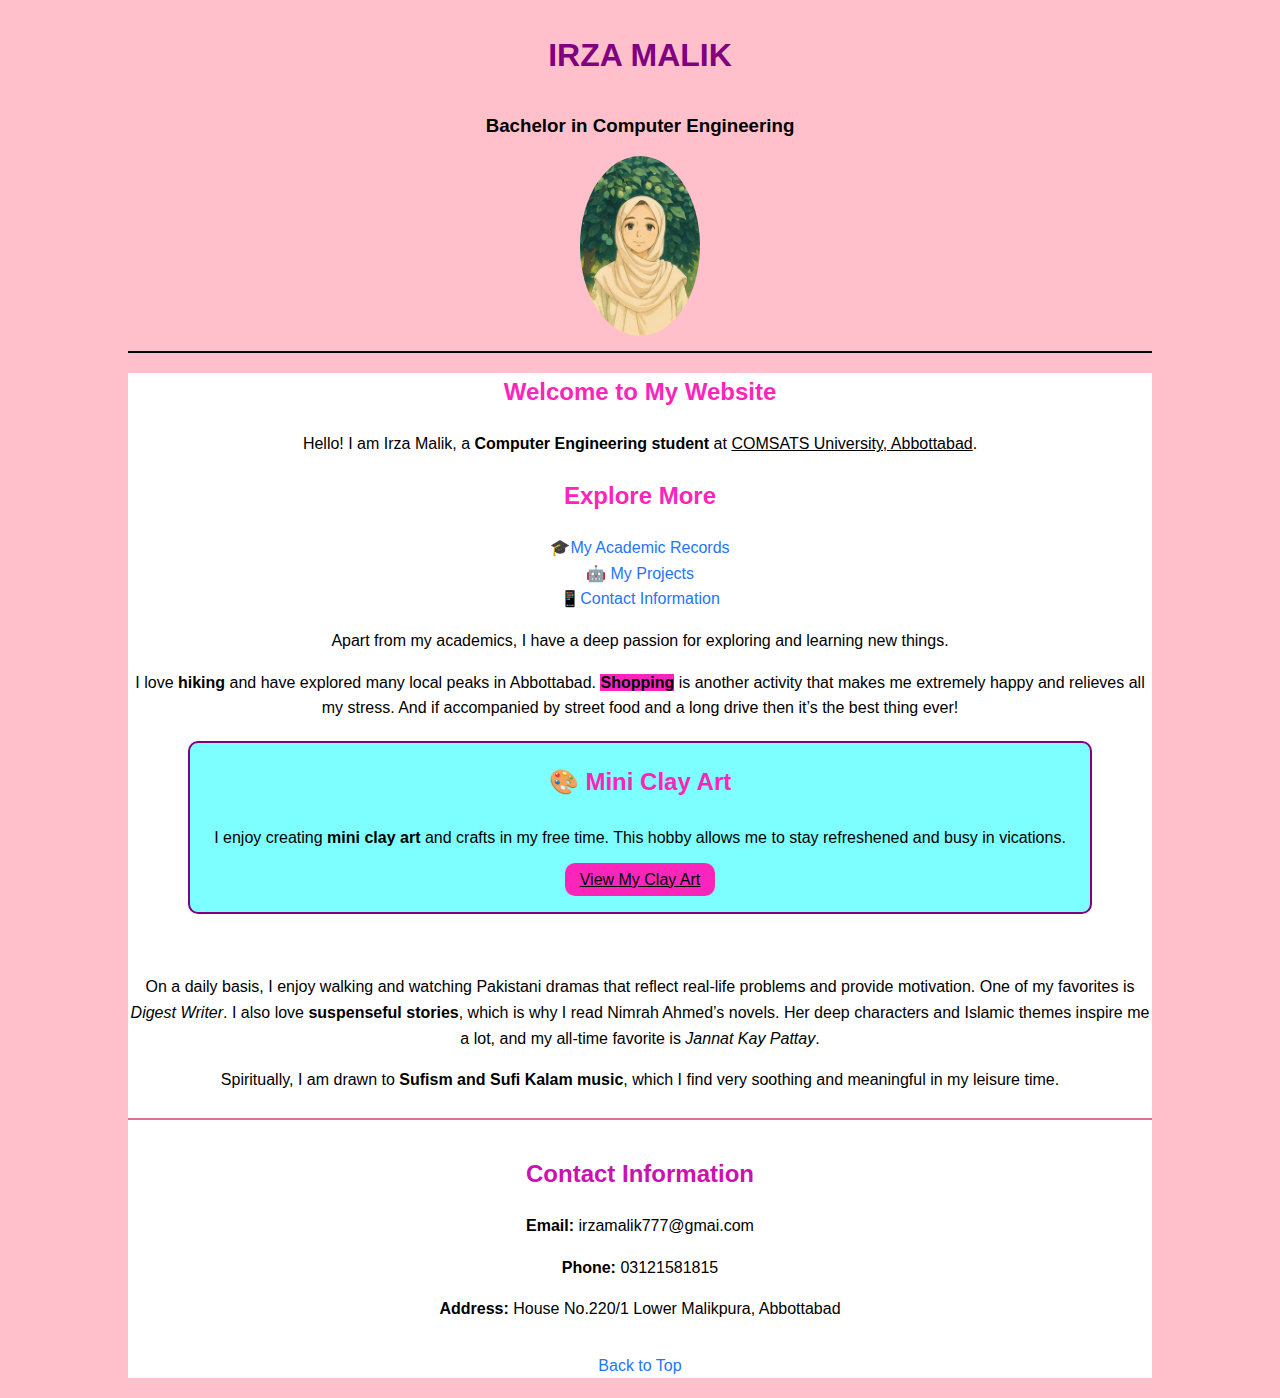
<file: index.html>
<!DOCTYPE html>
<html lang="en">
<head>
  <meta charset="UTF-8">
  <title>✿My peronal webssite</title>
  <link rel="stylesheet" href="styles.css">
  <style>
    body {
      font-family: Arial, sans-serif;
      margin: 0;
      padding: 0;
      background-color:pink;
      line-height: 1.6;
      color:black;
    }
    main {
      width: 80%;
      margin: 20px auto;
      background: #fff;
    }
    main h2 {
      text-align: center;
      color: #fc25bb;
    }
    a {
      color: #2575fc;
      text-decoration: none;
    }
    a:hover {
      text-decoration: underline;
    }

    .highlight {
      border: 2px solid purple;
      background:rgba(0, 255, 255, 0.505);
      padding: 20px;
      margin: 20px 60px 60px;
      border-radius: 10px;
      text-align: center;
    }
    .highlight h3 {
      margin-top: 0;
      color:#fc25bb;
      font-size: 1.5rem;
    }
    .highlight a {
      margin-top: 10px;
      padding: 8px 15px;
      background: #fc25bb;
      color: black;
      border-radius: 10px;
    }
    .highlight a:hover {
      background: #2574fc8c;
    }

    .contact {
      margin-top: 25px;
      padding: 15px;
      border-top: 2px solid palevioletred;
    }
    .contact h2 {
      font-size: 1.5rem;
      color: #cb11af;
    }
  </style>
</head>
<body>
  <header>
    <h1>IRZA MALIK</h1>
    <h3>Bachelor in Computer Engineering</h3>
    <img src="pic.jpeg" alt="Profile Picture" class="profile-pic">
    <hr class="divider">
  </header>

  <main>
    <h2>Welcome to My Website</h2>
    <p>
      Hello! I am Irza Malik, a <b>Computer Engineering student</b> at 
      <u>COMSATS University, Abbottabad</u>. 
      <h2 id="top">Explore More</h2>
    <p>
      🎓<a href="lab3+4.html">My Academic Records</a>  
      <br>🤖 <a href="lab5.html">My Projects</a>
      <br>📱<a href="#contact">Contact Information</a>
    </p>
      Apart from my academics, I have a deep passion 
      for exploring and learning new things. 
    </p>

    <p>
      I love <b>hiking</b> and have explored many local peaks in Abbottabad. 
      <b style="background-color: #fc25bb;">Shopping</b> is another activity that makes me extremely happy and relieves all my stress. 
      And if accompanied by street food and a long drive then it’s the best thing ever!
    </p>
    <div class="highlight">
      <h3>🎨 Mini Clay Art</h3>
      <p>
        I enjoy creating <b>mini clay art</b> and crafts in my free time. 
        This hobby allows me to stay refreshened and busy in vications.
      </p>
      <a href="mini_art.html"><u>View My Clay Art</u></a>
    </div>

    <p>
      On a daily basis, I enjoy walking and watching Pakistani dramas that reflect 
      real-life problems and provide motivation. One of my favorites is 
      <i>Digest Writer</i>. I also love <b>suspenseful stories</b>, which is why 
      I read Nimrah Ahmed’s novels. Her deep characters and Islamic themes inspire me a lot, 
      and my all-time favorite is <i>Jannat Kay Pattay</i>.
    </p>

    <p>
      Spiritually, I am drawn to <b>Sufism and Sufi Kalam music</b>, which I find 
      very soothing and meaningful in my leisure time.
    </p>
    <!-- CONTACT SECTION -->
    <div class="contact" id="contact">
      <h2>Contact Information</h2>
      <p><strong>Email:</strong> irzamalik777@gmai.com</p>
      <p><strong>Phone:</strong> 03121581815</p>
      <p><strong>Address:</strong> House No.220/1 Lower Malikpura, Abbottabad</p>
    </div>
    <a href="#top">Back to Top</a>
  </main>
</body>
</html>
</file>
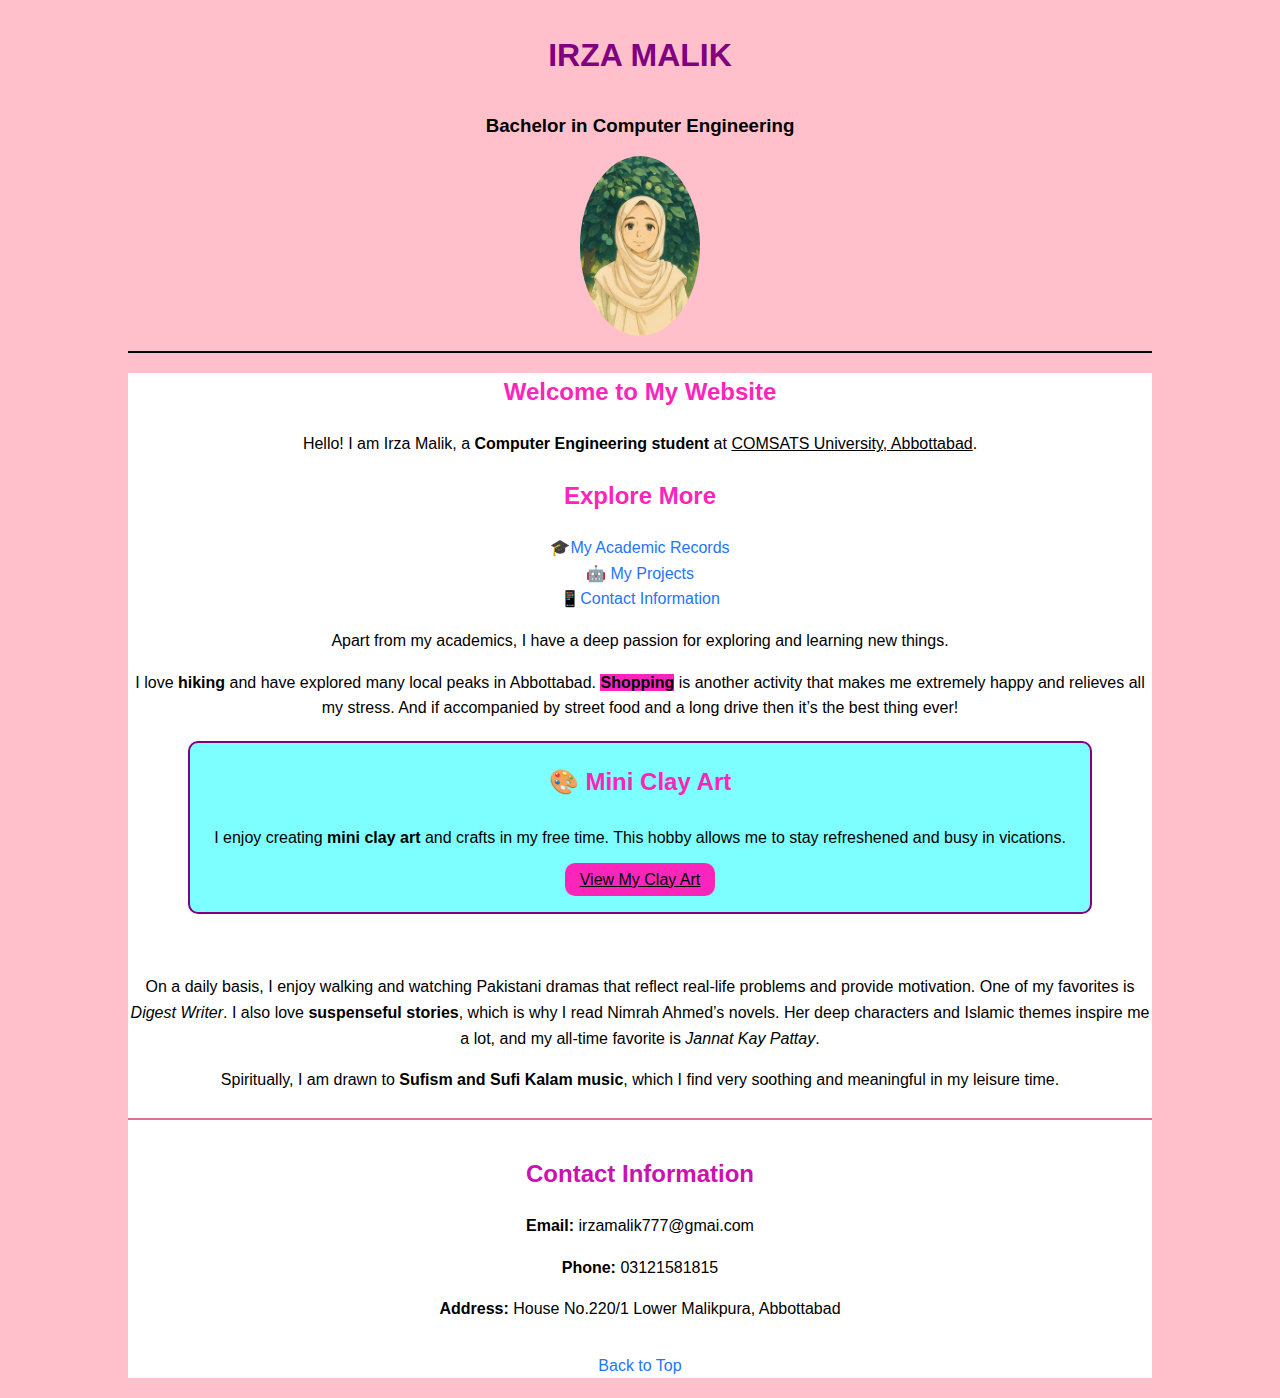
<file: lab1.html>
<!DOCTYPE html>
<html lang="en">
<head>
  <meta charset="UTF-8">
  <title>✿My peronal webssite</title>
  <link rel="stylesheet" href="styles.css">
  <style>
    body {
      font-family: Arial, sans-serif;
      margin: 0;
      padding: 0;
      background-color:pink;
      line-height: 1.6;
      color:black;
    }
    main {
      width: 80%;
      margin: 20px auto;
      background: #fff;
    }
    main h2 {
      text-align: center;
      color: #fc25bb;
    }
    a {
      color: #2575fc;
      text-decoration: none;
    }
    a:hover {
      text-decoration: underline;
    }

    .highlight {
      border: 2px solid purple;
      background:rgba(0, 255, 255, 0.505);
      padding: 20px;
      margin: 20px 60px 60px;
      border-radius: 10px;
      text-align: center;
    }
    .highlight h3 {
      margin-top: 0;
      color:#fc25bb;
      font-size: 1.5rem;
    }
    .highlight a {
      margin-top: 10px;
      padding: 8px 15px;
      background: #fc25bb;
      color: black;
      border-radius: 10px;
    }
    .highlight a:hover {
      background: #2574fc8c;
    }

    .contact {
      margin-top: 25px;
      padding: 15px;
      border-top: 2px solid palevioletred;
    }
    .contact h2 {
      font-size: 1.5rem;
      color: #cb11af;
    }
  </style>
</head>
<body>
  <header>
    <h1>IRZA MALIK</h1>
    <h3>Bachelor in Computer Engineering</h3>
    <img src="pic.jpeg" alt="Profile Picture" class="profile-pic">
    <hr class="divider">
  </header>

  <main>
    <h2>Welcome to My Website</h2>
    <p>
      Hello! I am Irza Malik, a <b>Computer Engineering student</b> at 
      <u>COMSATS University, Abbottabad</u>. 
      <h2 id="top">Explore More</h2>
    <p>
      🎓<a href="lab3+4.html">My Academic Records</a>  
      <br>🤖 <a href="projects.html">My Projects</a>
      <br>📱<a href="#contact">Contact Information</a>
    </p>
      Apart from my academics, I have a deep passion 
      for exploring and learning new things. 
    </p>

    <p>
      I love <b>hiking</b> and have explored many local peaks in Abbottabad. 
      <b style="background-color: #fc25bb;">Shopping</b> is another activity that makes me extremely happy and relieves all my stress. 
      And if accompanied by street food and a long drive then it’s the best thing ever!
    </p>
    <div class="highlight">
      <h3>🎨 Mini Clay Art</h3>
      <p>
        I enjoy creating <b>mini clay art</b> and crafts in my free time. 
        This hobby allows me to stay refreshened and busy in vications.
      </p>
      <a href="mini_art.html"><u>View My Clay Art</u></a>
    </div>

    <p>
      On a daily basis, I enjoy walking and watching Pakistani dramas that reflect 
      real-life problems and provide motivation. One of my favorites is 
      <i>Digest Writer</i>. I also love <b>suspenseful stories</b>, which is why 
      I read Nimrah Ahmed’s novels. Her deep characters and Islamic themes inspire me a lot, 
      and my all-time favorite is <i>Jannat Kay Pattay</i>.
    </p>

    <p>
      Spiritually, I am drawn to <b>Sufism and Sufi Kalam music</b>, which I find 
      very soothing and meaningful in my leisure time.
    </p>
    <!-- CONTACT SECTION -->
    <div class="contact" id="contact">
      <h2>Contact Information</h2>
      <p><strong>Email:</strong> irzamalik777@gmai.com</p>
      <p><strong>Phone:</strong> 03121581815</p>
      <p><strong>Address:</strong> House No.220/1 Lower Malikpura, Abbottabad</p>
    </div>
    <a href="#top">Back to Top</a>
  </main>

</body>
</html>
</file>
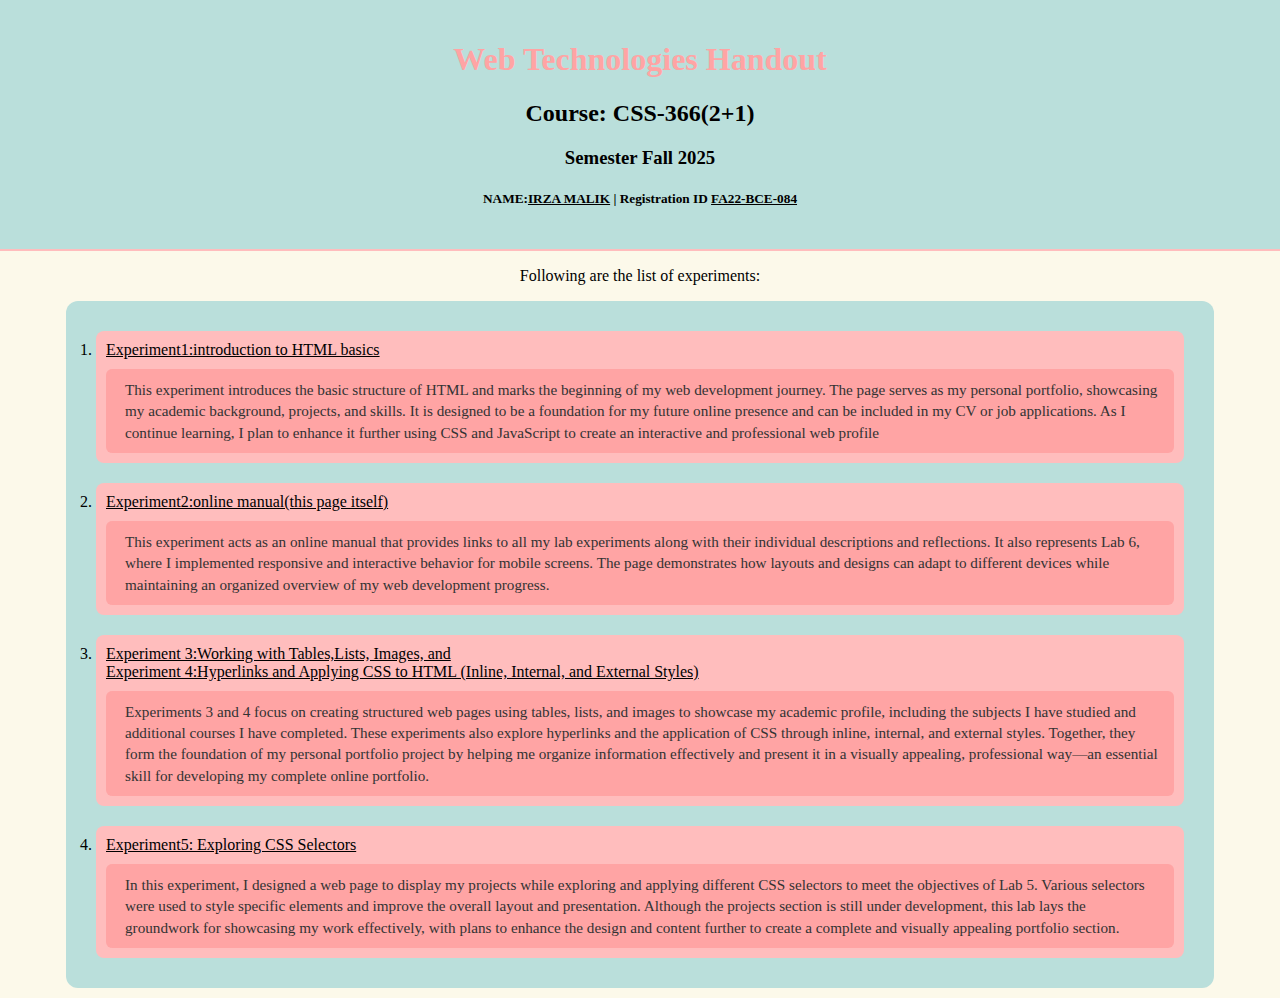
<file: lab2.html>
<!DOCTYPE html>
<html lang="en">
<head>
    <meta charset="UTF-8">
    <meta name="viewport" content="width=device-width, initial-scale=1.0">
    <title>Document</title>
</head>
<style>
    :root {
        --white:#FCF9EA;
        --blue: #BADFDB;
        --rose: #FFA4A4;
        --baby: #FFBDBD;
    }
    body{
        background-color: var(--white);
        margin: 0px;
        padding: 0px;
    }
    header{
        text-align: center;
        background-color: var(--blue);
        padding: 20px;
        border-bottom: var(--baby) solid 2px;
    }
    .container{
        background-color: var(--blue);
        color: #000;
        border-radius: 12px;
        width: 85%;
        height: 80%;
        margin: 10px auto;
        padding: 30px;
        display: flex;
        flex-direction: column;
        align-content: center;
        align-self: center;
        gap: 20px;
        align-items: stretch;
        justify-content: center;
    } 
    .item{
        background-color: var(--baby);
        color:#000;
        padding: 10px;   
        border-radius: 8px;
        transition: background-color 0.3s ease;     
    }
     .item:hover {
      background-color:var(--white);
    }
    .description {
      background-color: var(--rose);
      color: #333;
      padding: 10px 15px;
      margin-top: 10px;
      border-left: 4px solid var(--rose);
      border-radius: 6px;
      font-size: 0.95rem;
      line-height: 1.4;
    }
    .description:hover{
        background-color: var(--rose);
    }
    a{
        color:#000;
    }
    @media screen and (max-width:768px) {
        body{
            background-color: var(--white);
        }  
    }
    @media screen and (max-width:500px) {
        header h1,
        header h2,
        header h3,
        .description,
        p {
            display: none;
        }
        header h5 {
            display: block;
        }
        .mobile{
            display:flex;
        } 
    }
       
</style>
<body>
    <header>
        <h1 style="color: var(--rose);">Web Technologies Handout</h1>
        <h2>Course: CSS-366(2+1)</h2>
        <h3>Semester Fall 2025</h3>
        <h5 class="name">NAME:<u>IRZA MALIK</u> | Registration ID <u>FA22-BCE-084</u></h5>
    </header>
    <p style="text-align:center;">Following are the list of experiments:</p>
        <ol class="container mobile">
            <li class="item">
                <a href="\index.html">Experiment1:introduction to HTML basics</a>
                <div class="description">
                    This experiment introduces the basic structure of HTML and marks the 
                    beginning of my web development journey. The page serves as my personal portfolio, 
                    showcasing my academic background, projects, and skills. It is designed to be a 
                    foundation for my future online presence and can be included in my CV or job applications. 
                    As I continue learning, I plan to enhance it further using CSS and JavaScript to create an 
                    interactive and professional web profile
                </div>
            </li>
            <li class="item">
                <a href="\lab2.html">Experiment2:online manual(this page itself)</a>
                <div class="description">
                    This experiment acts as an online manual that provides links to all my lab experiments 
                    along with their individual descriptions and reflections. It also represents Lab 6,
                    where I implemented responsive and interactive behavior for mobile screens. The page 
                    demonstrates how layouts and designs can adapt to different devices while maintaining 
                    an organized overview of my web development progress.
                </div>
            </li>
            <li class="item left">
                <a href="\lab3+4.html">Experiment 3:Working with Tables,Lists, Images, and <br> Experiment 4:Hyperlinks and Applying CSS to HTML
                (Inline, Internal, and External Styles)</a>
                <div class="description">
                    Experiments 3 and 4 focus on creating structured web pages using tables, lists, 
                    and images to showcase my academic profile, including the subjects I have studied 
                    and additional courses I have completed. These experiments also explore hyperlinks 
                    and the application of CSS through inline, internal, and external styles. Together, 
                    they form the foundation of my personal portfolio project by helping me organize 
                    information effectively and present it in a visually appealing, professional 
                    way—an essential skill for developing my complete online portfolio.
                </div>
            </li>
            <li class="item left">
                <a href="\lab5.html">Experiment5: Exploring CSS Selectors</a>
                <div class="description">
                    In this experiment, I designed a web page to display my projects while exploring 
                    and applying different CSS selectors to meet the objectives of Lab 5. Various 
                    selectors were used to style specific elements and improve the overall layout and 
                    presentation. Although the projects section is still under development, this lab 
                    lays the groundwork for showcasing my work effectively, with plans to enhance the
                    design and content further to create a complete and visually appealing portfolio 
                    section.
                </div>
            </li>
        </ol>
</body>
</html>
</file>
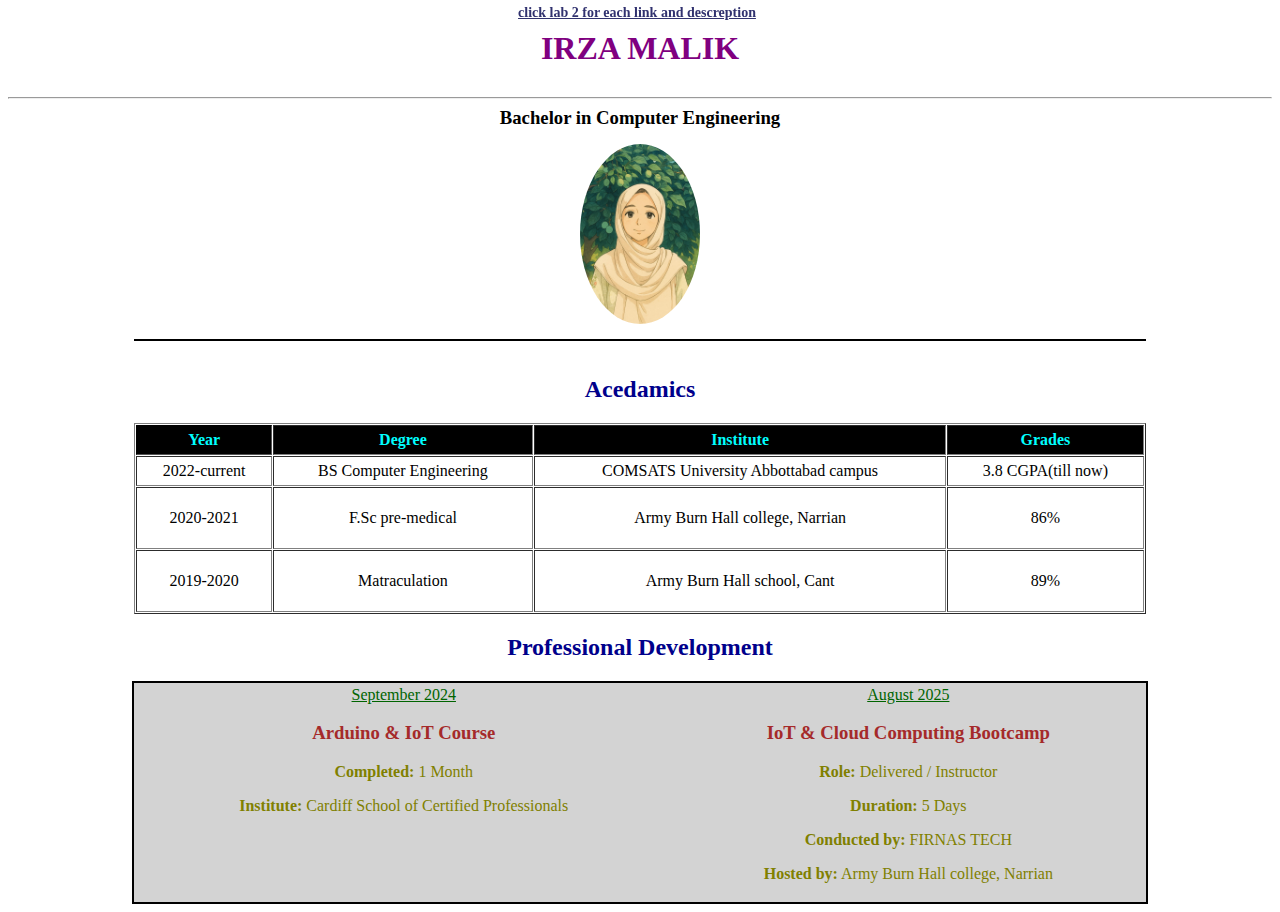
<file: lab3+4.html>
<!DOCTYPE html>
<html lang="en">
<head>
    <meta charset="UTF-8">
    <title>✿Educational record</title>
    <link rel="stylesheet" href="lab2link.css">
    <link rel="stylesheet" href="styles.css">
    <style>
      th{
        background-color: black;
        color: aqua;
      }
      h3{
        color: brown;
      }
      .timeline-date{
        color:darkgreen;
        text-decoration: underline;
      }
      h2{
        text-align: center;
        text-decoration:darkblue;
        color:darkblue;
      }
      div{
  background-color:lightgray;
  color:olive;
  width: 100%;
}
    </style>
</head>
<div class="lab-link">
    <a href="lab2.html">click lab 2 for each link and descreption</a>
    </div>
<body>
    </html>
    <header>
      <h1>IRZA MALIK</h1>
      <hr>
      <h3>Bachelor in Computer Engineering</h3>
      <img src="pic.jpeg" alt="Profile Picture" class="profile-pic">
      <hr class="divider">
    </header>    
    <table border="1" cellpadding="5" cellspacing="1" style="width: 80%; margin: 15px auto">
      <caption><h2>Acedamics</h2></caption>
      <tr>
        <th style="border-color: black;">Year</th>
        <th>Degree</th>
        <th>Institute</th>
        <th>Grades</th>
      </tr>
      <tr>
        <td>2022-current</td>
        <td>BS Computer Engineering </td>
        <td>COMSATS University Abbottabad campus</td>
        <td>3.8 CGPA(till now)</td>
      </tr>
      <tr>
        <td><p>2020-2021</p></td>
        <td>F.Sc pre-medical</td>
        <td>Army Burn Hall college, Narrian</td>
        <td>86%</td>
      </tr>
      <tr>
        <td><p>2019-2020</p></td>
        <td>Matraculation</td>
        <td>Army Burn Hall school, Cant</td>
        <td>89%</td>
      </tr>
    </table>
    <h2>Professional Development</h2>
  <div style="border: 2px solid black;margin-top: 5px;width: 80%;margin: 0 auto";>
  <table style="width: 100%;">
    <tr style="vertical-align:text-top;">
      <td>
        <div class="timeline-date">September 2024</div>
        <div class="timeline-content">
          <h3>Arduino & IoT Course</h3>
          <p><strong>Completed:</strong> 1 Month</p>
          <p><strong>Institute:</strong> Cardiff School of Certified Professionals</p>
        </div>
    </td>
    <td>
      <div class="timeline-date">August 2025</div>
      <div class="timeline-content">
        <h3>IoT & Cloud Computing Bootcamp</h3>
        <p><strong>Role:</strong> Delivered / Instructor</p>
        <p><strong>Duration:</strong> 5 Days</p>
        <p><strong>Conducted by:</strong> FIRNAS TECH</p>
        <p><strong>Hosted by:</strong> Army Burn Hall college, Narrian</p>
      </div>
    </td>
   </tr>
  </table>
  </div>
</body>
</file>
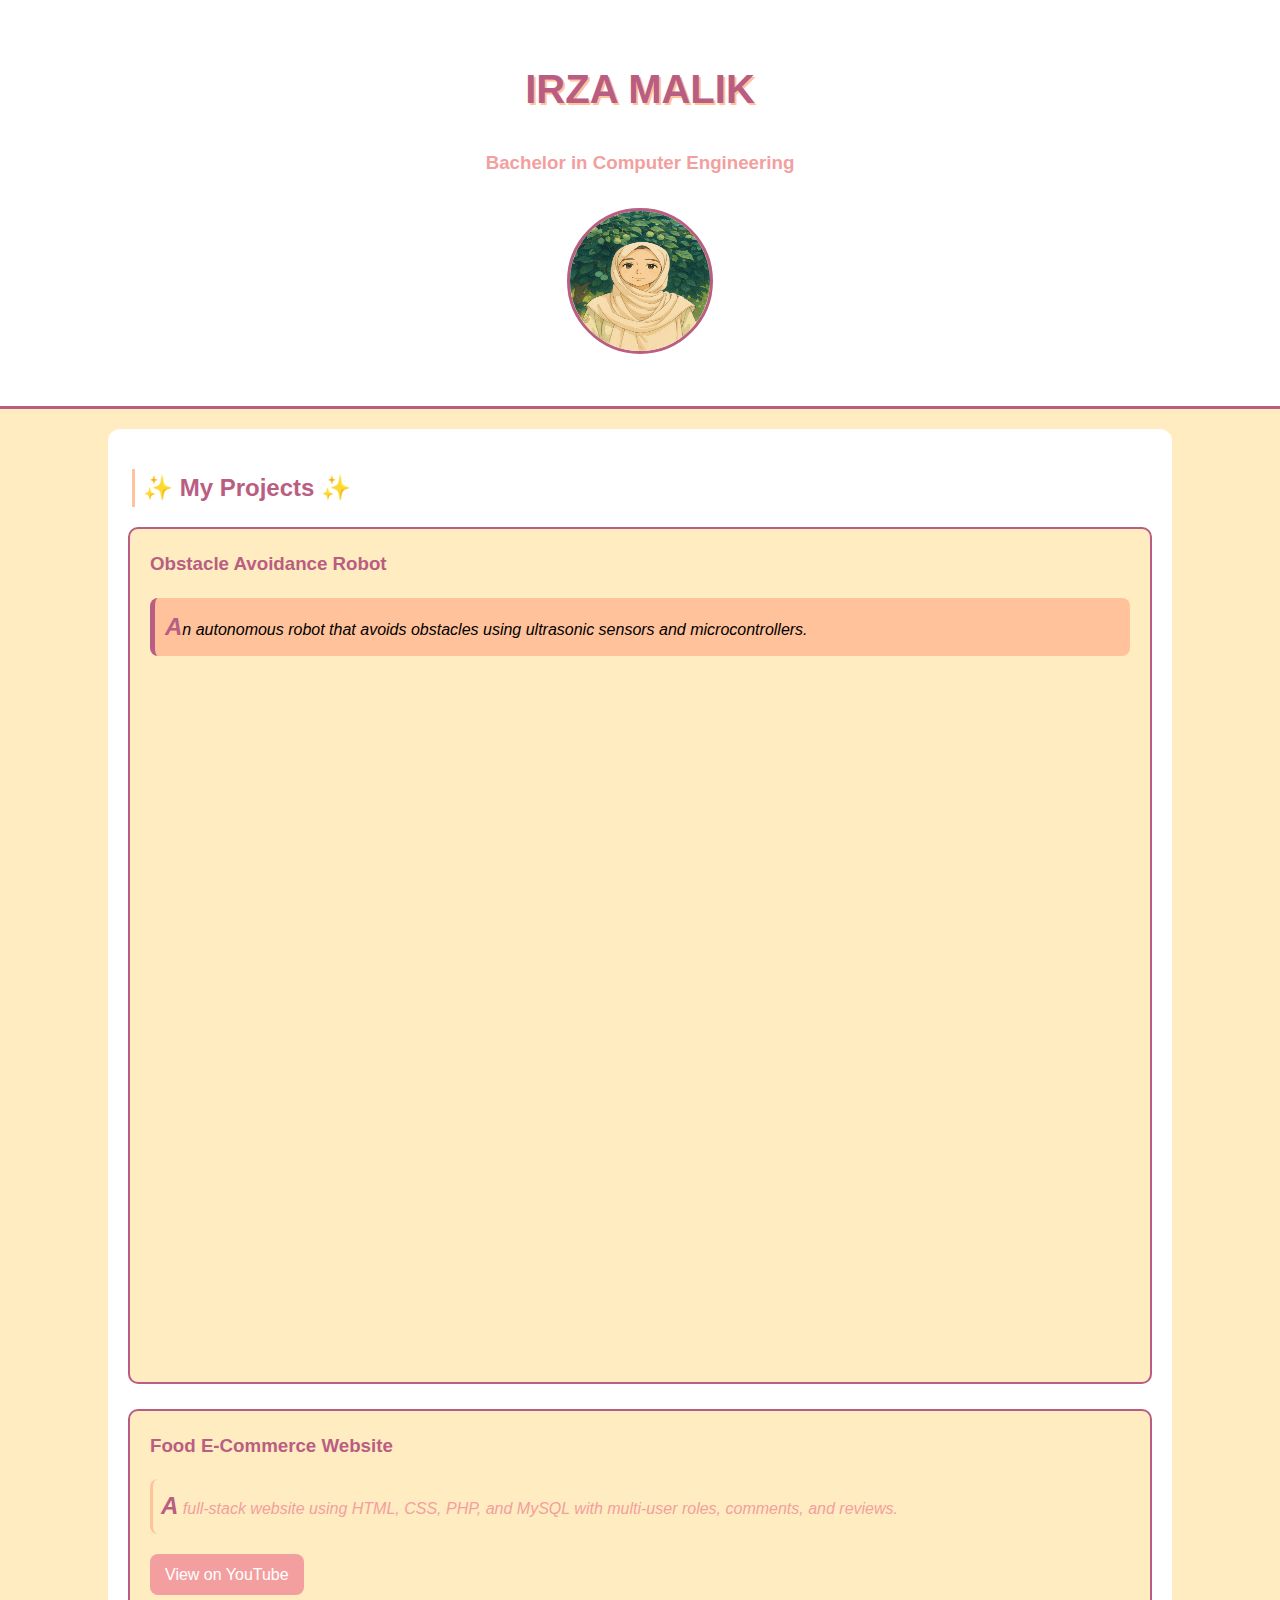
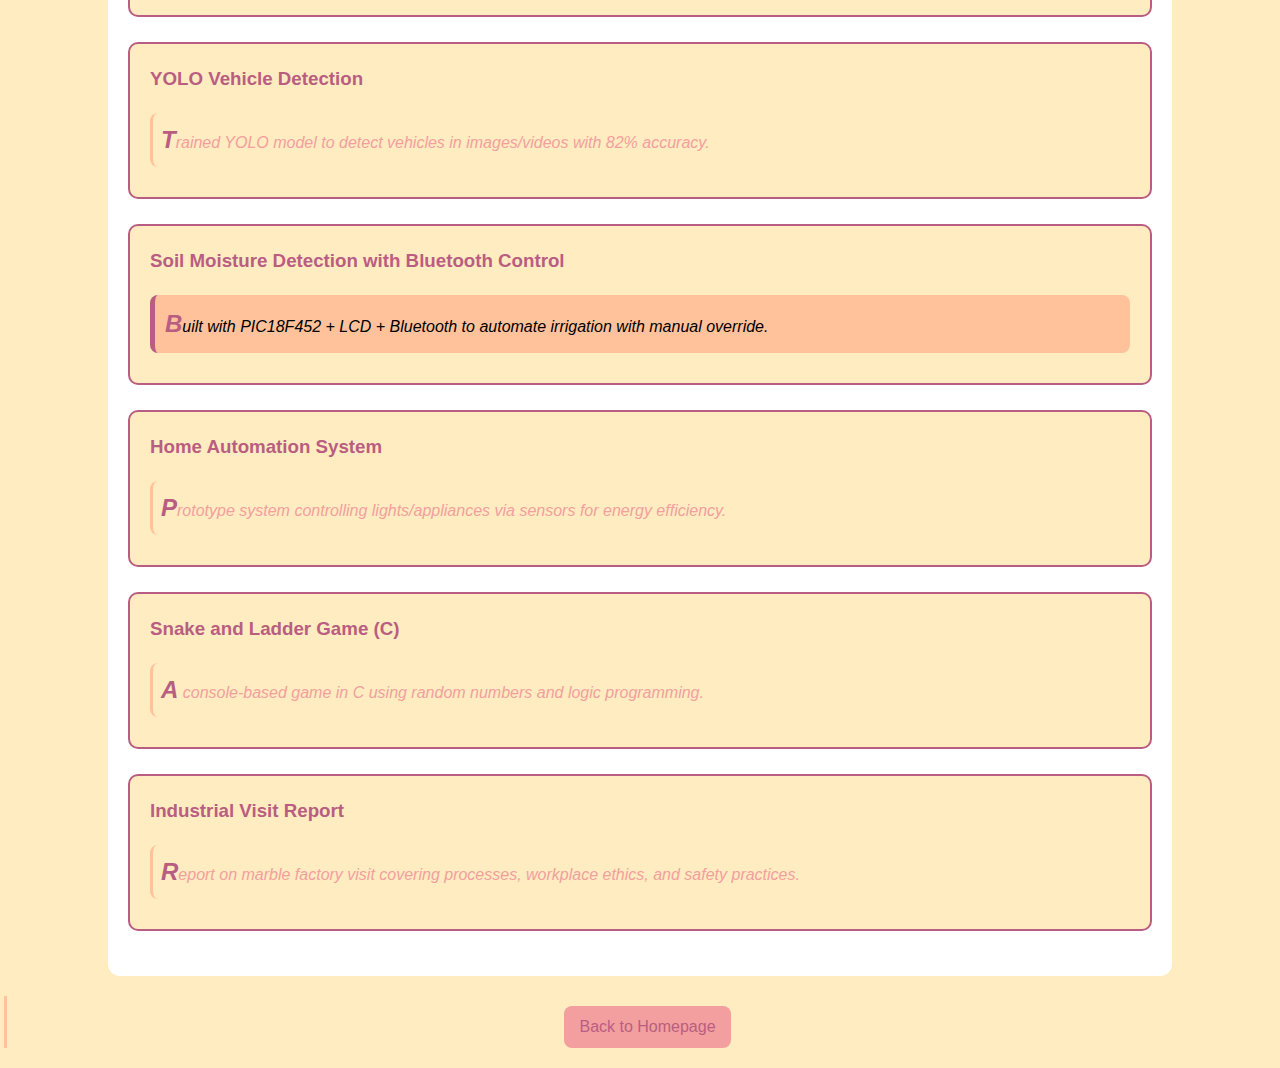
<file: lab5.html>
<!DOCTYPE html>
<html lang="en">
<head>
  <meta charset="UTF-8">
  <title>My Projects - Irza Malik</title>
  <link rel="stylesheet" href="lab5.css">
</head>
<body>
  <header>
    <h1 id="main-title">IRZA MALIK</h1>
    <h3>Bachelor in Computer Engineering</h3>
    <img src="pic.jpeg" alt="Profile Picture" class="profile-pic">
  </header>

  <main>
    <h2>My Projects</h2>

    <div class="project">
      <h3>Obstacle Avoidance Robot</h3>
      <p class="highlight">An autonomous robot that avoids obstacles using ultrasonic sensors and microcontrollers.</p>
      <div class="video">
        <iframe width="400" height="225" 
          src="https://youtu.be/663EF4j_T88?si=7MbHbKbenCYqHUqy"
          frameborder="0" allowfullscreen></iframe>

        <iframe width="400" height="225" 
          src="https://youtu.be/-snqlUuggvo?si=FVfFe4vtX3JYaU1o"
          frameborder="0" allowfullscreen></iframe>
      </div>
    </div>

    <div class="project">
      <h3>Food E-Commerce Website</h3>
      <p>A full-stack website using HTML, CSS, PHP, and MySQL with multi-user roles, comments, and reviews.</p>
      <a href="https://youtu.be/7imbW5EA8xI?si=drJOTeynwyiBz78z&t=268" target="_blank" class="link">View on YouTube</a>
    </div>

    <div class="project">
      <h3>YOLO Vehicle Detection</h3>
      <p>Trained YOLO model to detect vehicles in images/videos with 82% accuracy.</p>
    </div>

    <div class="project">
      <h3>Soil Moisture Detection with Bluetooth Control</h3>
      <p class="highlight">Built with PIC18F452 + LCD + Bluetooth to automate irrigation with manual override.</p>
    </div>

    <div class="project">
      <h3>Home Automation System</h3>
      <p>Prototype system controlling lights/appliances via sensors for energy efficiency.</p>
    </div>

    <div class="project">
      <h3>Snake and Ladder Game (C)</h3>
      <p>A console-based game in C using random numbers and logic programming.</p>
    </div>

    <div class="project">
      <h3>Industrial Visit Report</h3>
      <p>Report on marble factory visit covering processes, workplace ethics, and safety practices.</p>
    </div>
  </main>

  <footer>
    <p><a href="index.html">Back to Homepage</a></p>
  </footer>
</body>
</html>
</file>
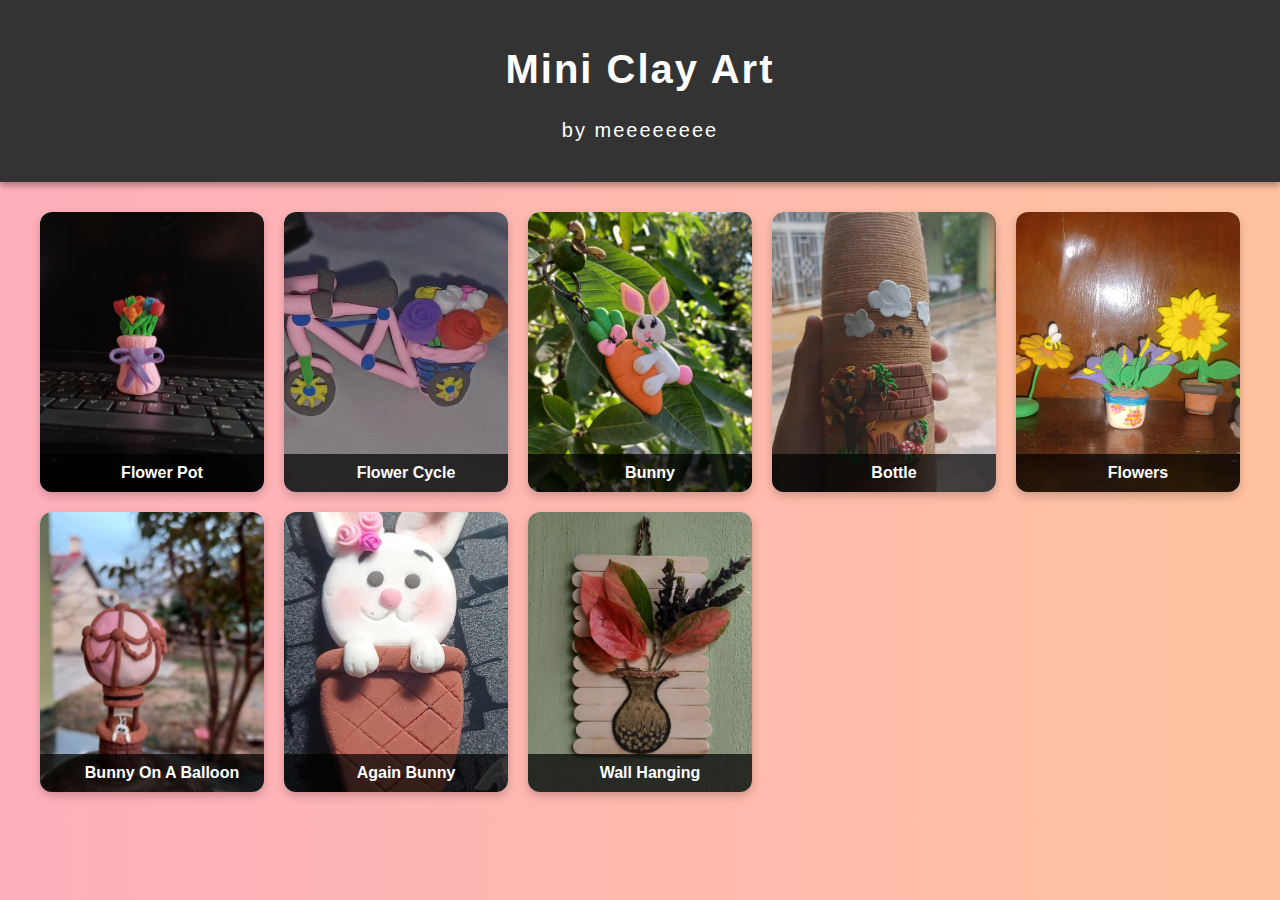
<file: mini_art.html>
<!DOCTYPE html>
<html lang="en">
<head>
  <meta charset="UTF-8">
  <title>Mini Clay Art - IRZA</title>
  <style>
    body {
      background: linear-gradient(to right, #ffafbd, #ffc3a0);
      font-family: Arial, sans-serif;
      text-align: center;
      margin: 0;
      padding: 0;
    }

    header {
      background: #333;
      color: white;
      padding: 20px;
      font-size: 20px;
      letter-spacing: 2px;
      box-shadow: 0 4px 6px rgba(0,0,0,0.3);
    }

    .gallery {
      display: grid;
      grid-template-columns: repeat(auto-fit, minmax(220px, 1fr));
      gap: 20px;
      padding: 30px;
      max-width: 1200px;
      margin: 0 auto;
    }

    .gallery-item {
      position: relative;
      border-radius: 12px;
      overflow: hidden;
      background: white;
      box-shadow: 0 4px 10px rgba(0,0,0,0.2);
      transition: transform 0.3s ease, box-shadow 0.3s ease;
    }

    .gallery-item:hover {
      transform: scale(1.05);
      box-shadow: 0 8px 20px rgba(0,0,0,0.3);
    }

    .gallery-item img {
      width: 100%;
      height: 280px;
      object-fit: cover;
      display: block;
    }

    .caption {
      position: absolute;
      bottom: 0;
      width: 100%;
      padding: 10px;
      background: rgba(0, 0, 0, 0.7);
      color: #fff;
      font-size: 16px;
      font-weight: bold;
      text-transform: capitalize;
      transition: background 0.4s ease;
    }

    .gallery-item:hover .caption {
      background: rgba(255, 105, 180, 0.9);
    }
  </style>
</head>
<body>
  <header>
    <h1>Mini Clay Art</h1>
    <p>by meeeeeeee</p>
  </header>
  <section class="gallery">
    <div class="gallery-item">
      <img src="clay1.jpeg" alt="Flower">
      <div class="caption">Flower pot</div>
    </div>
    <div class="gallery-item">
      <img src="clay4.jpeg" alt="Cup">
      <div class="caption">Flower cycle</div>
    </div>
    <div class="gallery-item">
      <img src="clay3.jpeg" alt="House">
      <div class="caption">Bunny</div>
    </div>
    <div class="gallery-item">
      <img src="clay2.jpeg" alt="Bird">
      <div class="caption">Bottle</div>
    </div>
    <div class="gallery-item">
      <img src="clay5.jpeg" alt="Tree">
      <div class="caption">Flowers</div>
    </div>
    <div class="gallery-item">
      <img src="cay6.jpeg" alt="Pot">
      <div class="caption">Bunny on a balloon</div>
    </div>
    <div class="gallery-item">
      <img src="clay7.jpeg" alt="Animal">
      <div class="caption">Again bunny</div>
    </div>
    <div class="gallery-item">
      <img src="clay8.jpeg" alt="Design">
      <div class="caption">Wall hanging</div>
    </div>
  </section>
</body>
</html>
</file>
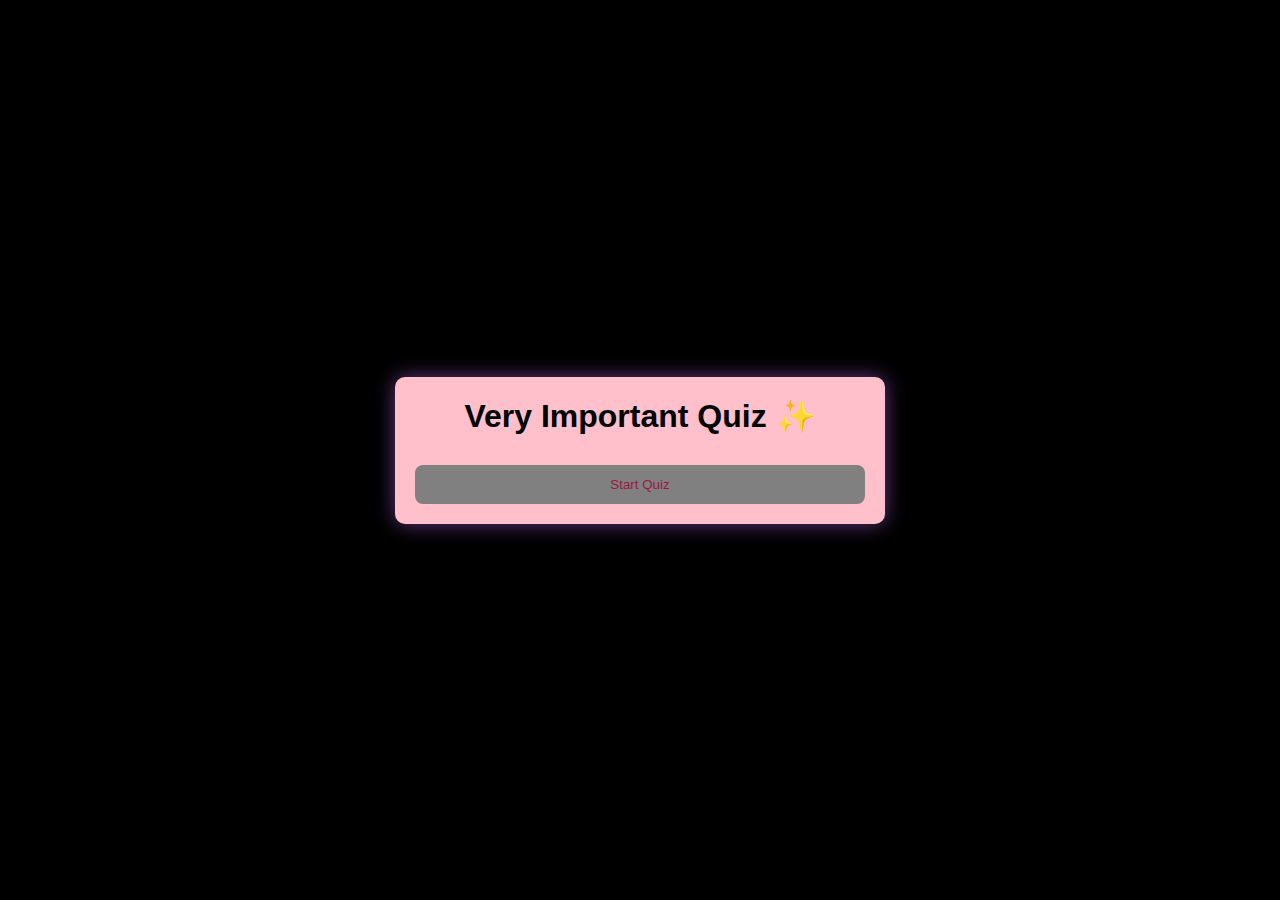
<file: quiz.html>
<!DOCTYPE html>
<html lang="en">
<head>
    <meta charset="UTF-8">
    <meta name="viewport" content="width=device-width, initial-scale=1.0">
    <title>Irza's Personal Quiz</title>
    <link rel="stylesheet" href="quiz.css">
</head>
<body>
    <div class="container">
        <div id="start-screen">
            <h1>Very Important Quiz ✨</h1>
            <button id="start-btn" class="btn">Start Quiz</button>
        </div>
        <div id="quiz-screen" class="hide">
            <div id="progress-container">
                <div id="progress-bar"></div>
            </div>

            <h2 id="question"></h2>

            <div id="answer-buttons" class="btn-grid"></div>

            <div id="feedback"></div>

            <button id="next-btn" class="btn hide">Next</button>
        </div>
        <div id="result-screen" class="hide">
            <h1>Your Score:</h1>
            <h2 id="score"></h2>
            <p id="final-message"></p>
            <button id="restart-btn" class="btn">Play Again</button>
        </div>
    </div>

    <script src="quiz.js"></script>
</body>
</html>
</file>
<file: styles.css>
body {
  text-align: center;
}

header h1 {
  color: purple;
  margin: 10px 0;
  padding: 20px;
}

header h3 {
  color: black;
  margin: 5px 0 15px 0;
}
.profile-pic {
  border-radius: 70%;
  width: 120px;
  height: auto;
  display: block;
  margin: 0 auto;
}

.divider {
  height: 2px;
  background-color: black;
  border: none;
  margin: 15px auto;
  width: 80%;
}
</file>
<file: lab2link.css>
.lab-link {
  position: fixed;
  top: 2px;
  right: 2px;
  background-color: rgba(255, 255, 255, 0.1); /* semi-transparent white */
  padding: 1px;
  border-radius: 16px;
  z-index: 1000; /* ensures it stays on top */
  transition: background-color 0.3s ease;
}

.lab-link:hover {
  background-color: rgba(255, 255, 255, 0.85);
}

.lab-link a {
  text-decoration: none;
  color: #31326F; /* matches your theme */
  font-weight: bold;
  font-size: 14px;
  text-decoration-line: underline;
}
</file>
<file: lab5.css>
:root {
  --cream: #FFECC0;
  --peach: #FFC29B;
  --rose: #F39F9F;
  --berry: #B95E82;
}
body {
  font-family: Arial, sans-serif;
  margin: 0;
  padding: 0;
  background: var(--cream);
  color: #333;
  line-height: 1.6;
}
header {
  text-align: center;
  padding: 30px;
  background: white;
  border-bottom: 3px solid var(--berry);
}
#main-title {
  color: var(--berry);
  font-size: 2.5em;
  text-shadow: 2px 2px var(--peach);
}
header h3 {
  margin: 5px 0 15px;
  color: var(--rose);
}
.profile-pic {
  width: 140px;
  height: 140px;
  border-radius: 50%;
  margin: 15px 0;
  border: 3px solid var(--berry);
}
main {
  width: 80%;
  margin: 20px auto;
  background: #fff;
  padding: 20px;
  border-radius: 12px;
}

h1, h2, h3 {
  color: var(--berry);
}

p {
  color: var(--rose);
}
h2, p, li {
  border-left: 3px solid var(--peach);
  padding-left: 8px;
  margin-left: 4px;
}
div p {
  font-style: italic;
  background: rgba(255, 236, 192, 0.3);
  border-radius: 8px;
  padding: 8px;
}
div > ul > li {
  color: var(--berry);
  font-weight: bold;
  list-style-type: square;
}
.project {
  background: var(--cream);
  border: 2px solid var(--berry);
  border-radius: 10px;
  padding: 20px;
  margin-bottom: 25px;
  transition: transform 0.3s ease;
}

.project:hover {
  transform: scale(1.02);
  background: var(--peach);
}
.project h3 {
  margin-top: 0;
}
.project p {
  margin: 10px 0;
}
.highlight {
  background: var(--peach);
  border-left: 5px solid var(--berry);
  padding: 10px;
  color: black;
}
.video {
  margin-top: 10px;
  text-align: center;
}

.video iframe {
  width: 100%;
  max-width: 600px;
  height: 340px;
  border-radius: 8px;
  border: none;
}
.link, a {
  display: inline-block;
  margin-top: 10px;
  padding: 8px 15px;
  background: var(--rose);
  color: white;
  border-radius: 8px;
  text-decoration: none;
  transition: 0.3s;
}

.link:hover, a:hover {
  background: var(--berry);
  color: white;
}
li:first-child {
  color: var(--rose);
  font-weight: bold;
}

li:last-child {
  color: var(--berry);
  font-weight: bold;
}
input[type="text"] {
  border: 2px solid var(--rose);
  background: #fffaf4;
}

input[type="submit"] {
  background: var(--berry);
  color: white;
  border: none;
  padding: 8px 15px;
  border-radius: 6px;
  cursor: pointer;
}

input[type="submit"]:hover {
  background: var(--rose);
}
h2::before {
  content: "✨ ";
  color: var(--peach);
}

h2::after {
  content: " ✨";
  color: var(--peach);
}

p::first-letter {
  font-size: 1.5em;
  color: var(--berry);
  font-weight: bold;
}
footer {
  text-align: center;
  margin: 20px 0;
}

footer a {
  color: var(--berry);
  text-decoration: none;
}

footer a:hover {
  text-decoration: underline;
}
</file>
<file: quiz.css>
* {
    margin: 0;
    padding: 0;
    font-family: Arial, sans-serif;
}

body {
    display: flex;
    justify-content: center;
    align-items: center;
    height: 100vh;
    background: black;
    transition: background 0.5s ease;
}

.container {
    width: 90%;
    max-width: 450px;
    background: pink;
    padding: 20px;
    border-radius: 10px;
    box-shadow: 0 0 20px hsla(274, 38%, 50%, 0.712);
}
h1, h2, p {
    text-align: center;
    margin-bottom: 20px;
}
.btn {
    width: 100%;
    padding: 12px;
    background: gray;
    color: rgb(154, 25, 68);
    border: none;
    border-radius: 8px;
    margin-top: 10px;
    cursor: pointer;
    transition: 0.3s ease;
}
.btn:hover {
    transform: scale(1.05);
    opacity: 0.5;
}

.btn-grid {
    display: flex;
    flex-direction: column;
    gap: 10px;
}

.hide {
    display: none;
}

.correct {
    background: #28a745 !important;
}

.wrong {
    background: #dc3545 !important;
}

#feedback {
    text-align: center;
    font-weight: bold;
    display: flex;
    flex-direction: column;
    gap: 10px;
    padding: top 30px; ;
    
}

#progress-container {
    width: 100%;
    background: #eee;
    height: 10px;
    border-radius: 5px;
    margin-bottom: 20px;
}

#progress-bar {
    width: 0%;
    height: 100%;
    background: #160628;
    border-radius: 5px;
    transition: width 0.4s ease;
}

.correct-bg {
    background-image: url("lavender.png");
    background-size: cover;
    background-position: center;
    background-repeat: no-repeat;
}

.wrong-bg {
    background: #ffe5e5;
    background-image: url("data:image/svg+xml,<svg xmlns='http://www.w3.org/2000/svg' width='150' height='150'><text x='50%' y='50%' dominant-baseline='middle' text-anchor='middle' font-size='100'>❌</text></svg>");
    background-size: 150px 150px;
    background-repeat: repeat;
    opacity: 0.8;
}
</file>
